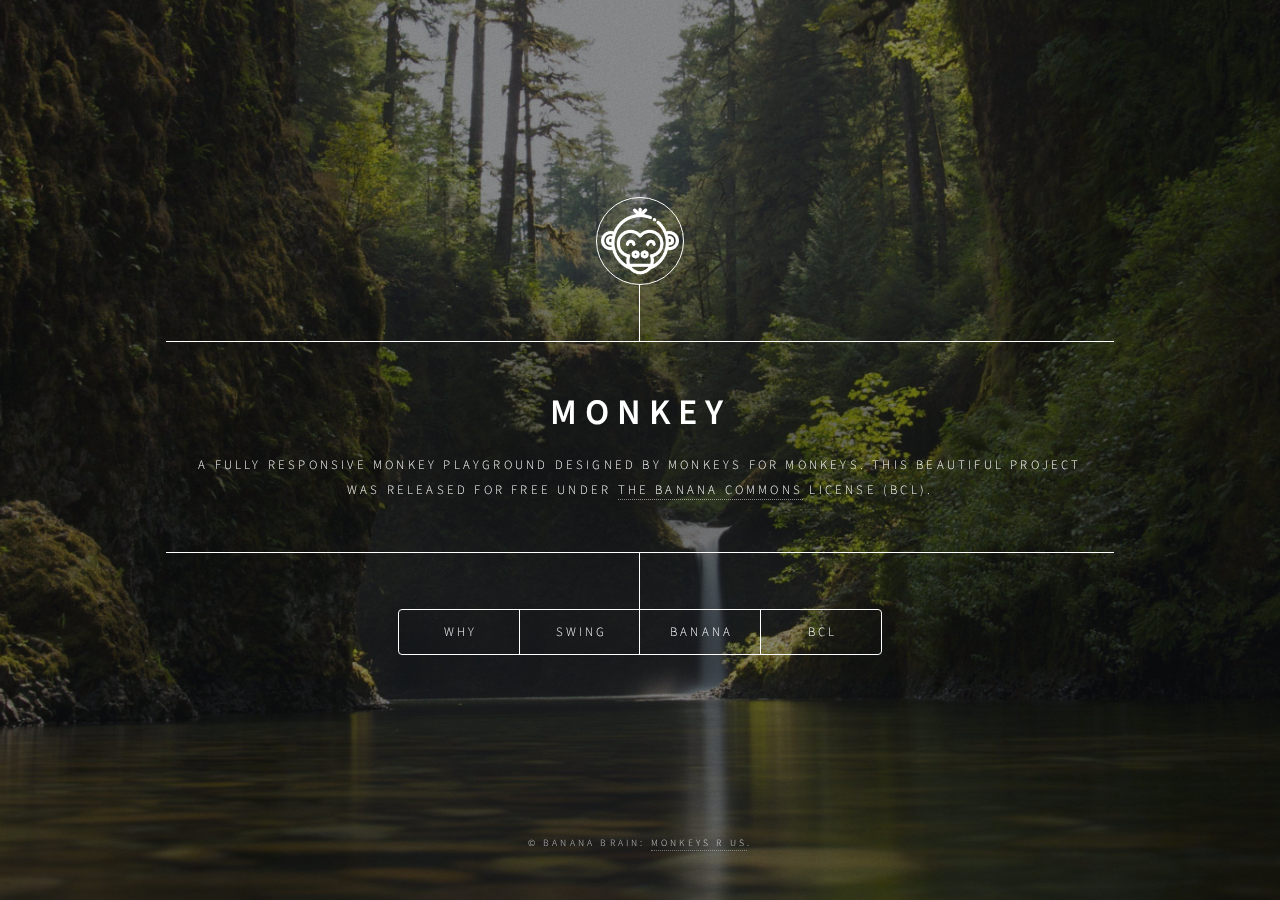
<file: index.html>
<!DOCTYPE HTML>
<!--
	Dimension by HTML5 UP
	html5up.net | @ajlkn
	Free for personal and commercial use under the CCA 3.0 license (html5up.net/license)
-->
<html>
	<head>
		<title>Show Me That Monkey</title>
		<meta charset="utf-8" />
		<meta name="viewport" content="width=device-width, initial-scale=1, user-scalable=no" />
		<link rel="stylesheet" href="assets/css/main.css" />
		<noscript><link rel="stylesheet" href="assets/css/noscript.css" /></noscript>
	</head>
	<body class="is-preload">

		<!-- Wrapper -->
			<div id="wrapper">

				<!-- Header -->
					<header id="header">
						<div class="logo">
							<img class="icon-monkey-logo" src="images/monkey.png" alt="Gem">
						</div>
						<div class="content">
							<div class="inner">
								<h1>Monkey</h1>
								<p>A fully responsive monkey playground designed by monkeys for monkeys.</a> this beautiful project<br />
								was released for free under <a href="https://en.wikipedia.org/wiki/Monkey_selfie_copyright_dispute">The Banana Commons</a> License (BCL).</p>
							</div>
						</div>
						<nav>
							<ul>
								<li><a id="li-why-monkey" href="#intro">Why</a></li>
								<li><a id="li-swing" href="#work">Swing</a></li>
								<li><a id="li-banana" href="#about">Banana</a></li>
								<li><a id="li-bcl" href="#contact">BCL</a></li>
								<!--<li><a href="#elements">Elements</a></li>-->
							</ul>
						</nav>
					</header>

				<!-- Main -->
					<div id="main">

						<!-- Intro -->
							<article id="intro">
								<h2 class="major">Why</h2>
								<span class="image main"><img src="images/why-monkey.jpg" alt="" /></span>
									<p>
									WHY MONKEY<br><br>

									Monkeys have been here longer than our tools, our systems, and our ideas of progress.<br>
									They learned by watching, adapting, and repeating what worked.<br>
									No manuals. No optimization. Just observation and instinct.<br><br>

									Over time, we built layers of complexity to escape simplicity.<br>
									Interfaces grew louder. Rules multiplied. Meaning got buried.<br>
									Somewhere along the way, we forgot how to play.<br><br>

									Monkey is not a design choice.<br>
									Monkey is a state of mind.<br><br>

									It is the moment you stop forcing structure and start listening.<br>
									The willingness to explore without a goal.<br>
									The permission to be curious before being correct.<br><br>

									To choose monkey is not to go backward.<br>
									It is to remember what worked before we overthought everything.<br>
									<br>
									- Monkecrates <br>
									c. 470–399 BCE
									</p>
							</article>

						<!-- Work -->
							<article id="work">
								<h2 class="major">Swing</h2>
								<span class="image main"><img src="images/monke-swing.jpg" alt="" /></span>
									<p>
									SWING<br><br>

									Monkeys move forward by letting go.<br>
									They do not step cautiously from branch to branch.<br>
									They build momentum, commit, and trust what comes next.<br><br>

									Swinging is not reckless.<br>
									It is practiced confidence in motion.<br><br>

									Each release depends on timing,<br>
									each grip learned through repetition.<br><br>

									Progress happens between holds,<br>
									in the brief moment where nothing is secured yet.<br>
									<br>
									- Aristomonke <br>
									c. 384–322 BCE
									</p>
							</article>

						<!-- About -->
							<article id="about">
								<h2 class="major">Banana</h2>
								<span class="image main"><img src="images/monkey-banana.jpeg" alt="" /></span>
									<p>
									Bananas<br><br>

									Bananas are simple.<br>
									Easy to recognize. Easy to open. Easy to share.<br><br>

									Monkeys did not choose bananas because they are special.<br>
									They chose them because they are enough.<br><br>

									A banana does not pretend to be more than it is.<br>
									It offers energy, clarity, and immediacy.<br><br>

									In a world that keeps adding layers,<br>
									monkey reaches for what works.<br>
									<br>
									- Banano Tzu <br>
									c. 600 BCE
									</p>
							</article>

						<!-- Contact -->
							<article id="contact">
								<h2 class="major">BCL</h2>
								<span class="image main"><img src="images/bcl.jpg" alt="" style="width: 50%; height: auto;" /></span>
									<p>
									BANANA COMMONS LICENSE (BCL) v1.0<br><br>

									Permission is hereby granted, free of charge, to any person or entity
									obtaining a copy of this software, documentation, banana, or associated
									files (the "Work"), to deal in the Work without restriction, including
									without limitation the rights to use, copy, modify, merge, publish,
									distribute, sublicense, and/or sell copies of the Work.<br><br>

									The only conditions are as follows:<br><br>

									1. You must not claim that you invented bananas.<br>
									2. You must acknowledge, at least internally, that a monkey somewhere
									is judging your code.<br>
									3. If the Work breaks, peels, explodes, or causes existential dread,
									that is entirely your problem.<br><br>

									THE WORK IS PROVIDED "AS IS", WITHOUT WARRANTY OF ANY KIND, EXPRESS OR
									IMPLIED, INCLUDING BUT NOT LIMITED TO WARRANTIES OF MERCHANTABILITY,
									FITNESS FOR A PARTICULAR PURPOSE, OR RIPENESS.<br><br>

									In no event shall the authors, contributors, or monkeys be liable for
									any claim, damages, or other liability arising from the use of the Work.<br><br>

									This license is automatically void if you:<br>
									- Pretend this is a real legal document<br>
									- Use the Work for evil<br>
									- Disrespect bananas <br>
									<p class="copyright">&copy; Banana Brain: <a href="https://www.walmart.com/ip/Bedtime-Originals-Brown-Plush-Monkey-Stuffed-Animal-Ollie/26785157?wmlspartner=wlpa&selectedSellerId=0">Monkeys R Us</a>.</p>
									</p>
							</article>

						<!-- Elements -->
							<article id="elements">
								<h2 class="major">Elements</h2>

								<section>
									<h3 class="major">Text</h3>
									<p>This is <b>bold</b> and this is <strong>strong</strong>. This is <i>italic</i> and this is <em>emphasized</em>.
									This is <sup>superscript</sup> text and this is <sub>subscript</sub> text.
									This is <u>underlined</u> and this is code: <code>for (;;) { ... }</code>. Finally, <a href="#">this is a link</a>.</p>
									<hr />
									<h2>Heading Level 2</h2>
									<h3>Heading Level 3</h3>
									<h4>Heading Level 4</h4>
									<h5>Heading Level 5</h5>
									<h6>Heading Level 6</h6>
									<hr />
									<h4>Blockquote</h4>
									<blockquote>Fringilla nisl. Donec accumsan interdum nisi, quis tincidunt felis sagittis eget tempus euismod. Vestibulum ante ipsum primis in faucibus vestibulum. Blandit adipiscing eu felis iaculis volutpat ac adipiscing accumsan faucibus. Vestibulum ante ipsum primis in faucibus lorem ipsum dolor sit amet nullam adipiscing eu felis.</blockquote>
									<h4>Preformatted</h4>
									<pre><code>i = 0;

while (!deck.isInOrder()) {
    print 'Iteration ' + i;
    deck.shuffle();
    i++;
}

print 'It took ' + i + ' iterations to sort the deck.';</code></pre>
								</section>

								<section>
									<h3 class="major">Lists</h3>

									<h4>Unordered</h4>
									<ul>
										<li>Dolor pulvinar etiam.</li>
										<li>Sagittis adipiscing.</li>
										<li>Felis enim feugiat.</li>
									</ul>

									<h4>Alternate</h4>
									<ul class="alt">
										<li>Dolor pulvinar etiam.</li>
										<li>Sagittis adipiscing.</li>
										<li>Felis enim feugiat.</li>
									</ul>

									<h4>Ordered</h4>
									<ol>
										<li>Dolor pulvinar etiam.</li>
										<li>Etiam vel felis viverra.</li>
										<li>Felis enim feugiat.</li>
										<li>Dolor pulvinar etiam.</li>
										<li>Etiam vel felis lorem.</li>
										<li>Felis enim et feugiat.</li>
									</ol>
									<h4>Icons</h4>
									<ul class="icons">
										<li><a href="#" class="icon brands fa-twitter"><span class="label">Twitter</span></a></li>
										<li><a href="#" class="icon brands fa-facebook-f"><span class="label">Facebook</span></a></li>
										<li><a href="#" class="icon brands fa-instagram"><span class="label">Instagram</span></a></li>
										<li><a href="#" class="icon brands fa-github"><span class="label">Github</span></a></li>
									</ul>

									<h4>Actions</h4>
									<ul class="actions">
										<li><a href="#" class="button primary">Default</a></li>
										<li><a href="#" class="button">Default</a></li>
									</ul>
									<ul class="actions stacked">
										<li><a href="#" class="button primary">Default</a></li>
										<li><a href="#" class="button">Default</a></li>
									</ul>
								</section>

								<section>
									<h3 class="major">Table</h3>
									<h4>Default</h4>
									<div class="table-wrapper">
										<table>
											<thead>
												<tr>
													<th>Name</th>
													<th>Description</th>
													<th>Price</th>
												</tr>
											</thead>
											<tbody>
												<tr>
													<td>Item One</td>
													<td>Ante turpis integer aliquet porttitor.</td>
													<td>29.99</td>
												</tr>
												<tr>
													<td>Item Two</td>
													<td>Vis ac commodo adipiscing arcu aliquet.</td>
													<td>19.99</td>
												</tr>
												<tr>
													<td>Item Three</td>
													<td> Morbi faucibus arcu accumsan lorem.</td>
													<td>29.99</td>
												</tr>
												<tr>
													<td>Item Four</td>
													<td>Vitae integer tempus condimentum.</td>
													<td>19.99</td>
												</tr>
												<tr>
													<td>Item Five</td>
													<td>Ante turpis integer aliquet porttitor.</td>
													<td>29.99</td>
												</tr>
											</tbody>
											<tfoot>
												<tr>
													<td colspan="2"></td>
													<td>100.00</td>
												</tr>
											</tfoot>
										</table>
									</div>

									<h4>Alternate</h4>
									<div class="table-wrapper">
										<table class="alt">
											<thead>
												<tr>
													<th>Name</th>
													<th>Description</th>
													<th>Price</th>
												</tr>
											</thead>
											<tbody>
												<tr>
													<td>Item One</td>
													<td>Ante turpis integer aliquet porttitor.</td>
													<td>29.99</td>
												</tr>
												<tr>
													<td>Item Two</td>
													<td>Vis ac commodo adipiscing arcu aliquet.</td>
													<td>19.99</td>
												</tr>
												<tr>
													<td>Item Three</td>
													<td> Morbi faucibus arcu accumsan lorem.</td>
													<td>29.99</td>
												</tr>
												<tr>
													<td>Item Four</td>
													<td>Vitae integer tempus condimentum.</td>
													<td>19.99</td>
												</tr>
												<tr>
													<td>Item Five</td>
													<td>Ante turpis integer aliquet porttitor.</td>
													<td>29.99</td>
												</tr>
											</tbody>
											<tfoot>
												<tr>
													<td colspan="2"></td>
													<td>100.00</td>
												</tr>
											</tfoot>
										</table>
									</div>
								</section>

								<section>
									<h3 class="major">Buttons</h3>
									<ul class="actions">
										<li><a href="#" class="button primary">Primary</a></li>
										<li><a href="#" class="button">Default</a></li>
									</ul>
									<ul class="actions">
										<li><a href="#" class="button">Default</a></li>
										<li><a href="#" class="button small">Small</a></li>
									</ul>
									<ul class="actions">
										<li><a href="#" class="button primary icon solid fa-download">Icon</a></li>
										<li><a href="#" class="button icon solid fa-download">Icon</a></li>
									</ul>
									<ul class="actions">
										<li><span class="button primary disabled">Disabled</span></li>
										<li><span class="button disabled">Disabled</span></li>
									</ul>
								</section>

								<section>
									<h3 class="major">Form</h3>
									<form method="post" action="#">
										<div class="fields">
											<div class="field half">
												<label for="demo-name">Name</label>
												<input type="text" name="demo-name" id="demo-name" value="" placeholder="Jane Doe" />
											</div>
											<div class="field half">
												<label for="demo-email">Email</label>
												<input type="email" name="demo-email" id="demo-email" value="" placeholder="jane@untitled.tld" />
											</div>
											<div class="field">
												<label for="demo-category">Category</label>
												<select name="demo-category" id="demo-category">
													<option value="">-</option>
													<option value="1">Manufacturing</option>
													<option value="1">Shipping</option>
													<option value="1">Administration</option>
													<option value="1">Human Resources</option>
												</select>
											</div>
											<div class="field half">
												<input type="radio" id="demo-priority-low" name="demo-priority" checked>
												<label for="demo-priority-low">Low</label>
											</div>
											<div class="field half">
												<input type="radio" id="demo-priority-high" name="demo-priority">
												<label for="demo-priority-high">High</label>
											</div>
											<div class="field half">
												<input type="checkbox" id="demo-copy" name="demo-copy">
												<label for="demo-copy">Email me a copy</label>
											</div>
											<div class="field half">
												<input type="checkbox" id="demo-human" name="demo-human" checked>
												<label for="demo-human">Not a robot</label>
											</div>
											<div class="field">
												<label for="demo-message">Message</label>
												<textarea name="demo-message" id="demo-message" placeholder="Enter your message" rows="6"></textarea>
											</div>
										</div>
										<ul class="actions">
											<li><input type="submit" value="Send Message" class="primary" /></li>
											<li><input type="reset" value="Reset" /></li>
										</ul>
									</form>
								</section>

							</article>

					</div>

				<!-- Footer -->
					<footer id="footer">
						<p class="copyright">&copy; Banana Brain: <a href="https://www.walmart.com/ip/Bedtime-Originals-Brown-Plush-Monkey-Stuffed-Animal-Ollie/26785157?wmlspartner=wlpa&selectedSellerId=0">Monkeys R Us</a>.</p>
					</footer>

			</div>

		<!-- BG -->
			<div id="bg"></div>

		<!-- Scripts -->
			<script src="assets/js/jquery.min.js"></script>
			<script src="assets/js/browser.min.js"></script>
			<script src="assets/js/breakpoints.min.js"></script>
			<script src="assets/js/util.js"></script>
			<script src="assets/js/main.js"></script>

	</body>
</html>
</file>
<file: assets/css/noscript.css>
/*
	Dimension by HTML5 UP
	html5up.net | @ajlkn
	Free for personal and commercial use under the CCA 3.0 license (html5up.net/license)
*/

/* BG */

	body.is-preload #bg:before {
		background-color: transparent;
	}

/* Header */

	body.is-preload #header {
		-moz-filter: none;
		-webkit-filter: none;
		-ms-filter: none;
		filter: none;
	}

		body.is-preload #header > * {
			opacity: 1;
		}

		body.is-preload #header .content .inner {
			max-height: none;
			padding: 3rem 2rem;
			opacity: 1;
		}

/* Main */

	#main article {
		opacity: 1;
		margin: 4rem 0 0 0;
	}
</file>
<file: assets/css/main.css>
@import url(fontawesome-all.min.css);
@import url("https://fonts.googleapis.com/css?family=Source+Sans+Pro:300italic,600italic,300,600");

/*
	Dimension by HTML5 UP
	html5up.net | @ajlkn
	Free for personal and commercial use under the CCA 3.0 license (html5up.net/license)
*/

html, body, div, span, applet, object,
iframe, h1, h2, h3, h4, h5, h6, p, blockquote,
pre, a, abbr, acronym, address, big, cite,
code, del, dfn, em, img, ins, kbd, q, s, samp,
small, strike, strong, sub, sup, tt, var, b,
u, i, center, dl, dt, dd, ol, ul, li, fieldset,
form, label, legend, table, caption, tbody,
tfoot, thead, tr, th, td, article, aside,
canvas, details, embed, figure, figcaption,
footer, header, hgroup, menu, nav, output, ruby,
section, summary, time, mark, audio, video {
	margin: 0;
	padding: 0;
	border: 0;
	font-size: 100%;
	font: inherit;
	vertical-align: baseline;}

article, aside, details, figcaption, figure,
footer, header, hgroup, menu, nav, section {
	display: block;}

body {
	line-height: 1;
}

ol, ul {
	list-style: none;
}

blockquote, q {
	quotes: none;
}

	blockquote:before, blockquote:after, q:before, q:after {
		content: '';
		content: none;
	}

table {
	border-collapse: collapse;
	border-spacing: 0;
}

body {
	-webkit-text-size-adjust: none;
}

mark {
	background-color: transparent;
	color: inherit;
}

input::-moz-focus-inner {
	border: 0;
	padding: 0;
}

input, select, textarea {
	-moz-appearance: none;
	-webkit-appearance: none;
	-ms-appearance: none;
	appearance: none;
}

/* Basic */

	@-ms-viewport {
		width: device-width;
	}

	@media screen and (max-width: 480px) {

		html, body {
			min-width: 320px;
		}

	}

	html {
		box-sizing: border-box;
	}

	*, *:before, *:after {
		box-sizing: inherit;
	}

	body {
		background: #1b1f22;
	}

		body.is-preload *, body.is-preload *:before, body.is-preload *:after {
			-moz-animation: none !important;
			-webkit-animation: none !important;
			-ms-animation: none !important;
			animation: none !important;
			-moz-transition: none !important;
			-webkit-transition: none !important;
			-ms-transition: none !important;
			transition: none !important;
		}

/* Type */

	html {
		font-size: 16pt;
	}

		@media screen and (max-width: 1680px) {

			html {
				font-size: 12pt;
			}

		}

		@media screen and (max-width: 736px) {

			html {
				font-size: 11pt;
			}

		}

		@media screen and (max-width: 360px) {

			html {
				font-size: 10pt;
			}

		}

	body, input, select, textarea {
		color: #ffffff;
		font-family: "Source Sans Pro", sans-serif;
		font-weight: 300;
		font-size: 1rem;
		line-height: 1.65;
	}

	a {
		-moz-transition: color 0.2s ease-in-out, background-color 0.2s ease-in-out, border-bottom-color 0.2s ease-in-out;
		-webkit-transition: color 0.2s ease-in-out, background-color 0.2s ease-in-out, border-bottom-color 0.2s ease-in-out;
		-ms-transition: color 0.2s ease-in-out, background-color 0.2s ease-in-out, border-bottom-color 0.2s ease-in-out;
		transition: color 0.2s ease-in-out, background-color 0.2s ease-in-out, border-bottom-color 0.2s ease-in-out;
		border-bottom: dotted 1px rgba(255, 255, 255, 0.5);
		text-decoration: none;
		color: inherit;
	}

		a:hover {
			border-bottom-color: transparent;
		}

	strong, b {
		color: #ffffff;
		font-weight: 600;
	}

	em, i {
		font-style: italic;
	}

	p {
		margin: 0 0 2rem 0;
	}

	h1, h2, h3, h4, h5, h6 {
		color: #ffffff;
		font-weight: 600;
		line-height: 1.5;
		margin: 0 0 1rem 0;
		text-transform: uppercase;
		letter-spacing: 0.2rem;
	}

		h1 a, h2 a, h3 a, h4 a, h5 a, h6 a {
			color: inherit;
			text-decoration: none;
		}

		h1.major, h2.major, h3.major, h4.major, h5.major, h6.major {
			border-bottom: solid 1px #ffffff;
			width: -moz-max-content;
			width: -webkit-max-content;
			width: -ms-max-content;
			width: max-content;
			padding-bottom: 0.5rem;
			margin: 0 0 2rem 0;
		}

	h1 {
		font-size: 2.25rem;
		line-height: 1.3;
		letter-spacing: 0.5rem;
	}

	h2 {
		font-size: 1.5rem;
		line-height: 1.4;
		letter-spacing: 0.5rem;
	}

	h3 {
		font-size: 1rem;
	}

	h4 {
		font-size: 0.8rem;
	}

	h5 {
		font-size: 0.7rem;
	}

	h6 {
		font-size: 0.6rem;
	}

	@media screen and (max-width: 736px) {

		h1 {
			font-size: 1.75rem;
			line-height: 1.4;
		}

		h2 {
			font-size: 1.25em;
			line-height: 1.5;
		}

	}

	sub {
		font-size: 0.8rem;
		position: relative;
		top: 0.5rem;
	}

	sup {
		font-size: 0.8rem;
		position: relative;
		top: -0.5rem;
	}

	blockquote {
		border-left: solid 4px #ffffff;
		font-style: italic;
		margin: 0 0 2rem 0;
		padding: 0.5rem 0 0.5rem 2rem;
	}

	code {
		background: rgba(255, 255, 255, 0.075);
		border-radius: 4px;
		font-family: "Courier New", monospace;
		font-size: 0.9rem;
		margin: 0 0.25rem;
		padding: 0.25rem 0.65rem;
	}

	pre {
		-webkit-overflow-scrolling: touch;
		font-family: "Courier New", monospace;
		font-size: 0.9rem;
		margin: 0 0 2rem 0;
	}

		pre code {
			display: block;
			line-height: 1.75;
			padding: 1rem 1.5rem;
			overflow-x: auto;
		}

	hr {
		border: 0;
		border-bottom: solid 1px #ffffff;
		margin: 2.75rem 0;
	}

	.align-left {
		text-align: left;
	}

	.align-center {
		text-align: center;
	}

	.align-right {
		text-align: right;
	}

/* Form */

	form {
		margin: 0 0 2rem 0;
	}

		form > :last-child {
			margin-bottom: 0;
		}

		form > .fields {
			display: -moz-flex;
			display: -webkit-flex;
			display: -ms-flex;
			display: flex;
			-moz-flex-wrap: wrap;
			-webkit-flex-wrap: wrap;
			-ms-flex-wrap: wrap;
			flex-wrap: wrap;
			width: calc(100% + 3rem);
			margin: -1.5rem 0 2rem -1.5rem;
		}

			form > .fields > .field {
				-moz-flex-grow: 0;
				-webkit-flex-grow: 0;
				-ms-flex-grow: 0;
				flex-grow: 0;
				-moz-flex-shrink: 0;
				-webkit-flex-shrink: 0;
				-ms-flex-shrink: 0;
				flex-shrink: 0;
				padding: 1.5rem 0 0 1.5rem;
				width: calc(100% - 1.5rem);
			}

				form > .fields > .field.half {
					width: calc(50% - 0.75rem);
				}

				form > .fields > .field.third {
					width: calc(100%/3 - 0.5rem);
				}

				form > .fields > .field.quarter {
					width: calc(25% - 0.375rem);
				}

		@media screen and (max-width: 480px) {

			form > .fields {
				width: calc(100% + 3rem);
				margin: -1.5rem 0 2rem -1.5rem;
			}

				form > .fields > .field {
					padding: 1.5rem 0 0 1.5rem;
					width: calc(100% - 1.5rem);
				}

					form > .fields > .field.half {
						width: calc(100% - 1.5rem);
					}

					form > .fields > .field.third {
						width: calc(100% - 1.5rem);
					}

					form > .fields > .field.quarter {
						width: calc(100% - 1.5rem);
					}

		}

	label {
		color: #ffffff;
		display: block;
		font-size: 0.8rem;
		font-weight: 300;
		letter-spacing: 0.2rem;
		line-height: 1.5;
		margin: 0 0 1rem 0;
		text-transform: uppercase;
	}

	input[type="text"],
	input[type="password"],
	input[type="email"],
	input[type="tel"],
	select,
	textarea {
		-moz-appearance: none;
		-webkit-appearance: none;
		-ms-appearance: none;
		appearance: none;
		-moz-transition: border-color 0.2s ease-in-out, box-shadow 0.2s ease-in-out, background-color 0.2s ease-in-out;
		-webkit-transition: border-color 0.2s ease-in-out, box-shadow 0.2s ease-in-out, background-color 0.2s ease-in-out;
		-ms-transition: border-color 0.2s ease-in-out, box-shadow 0.2s ease-in-out, background-color 0.2s ease-in-out;
		transition: border-color 0.2s ease-in-out, box-shadow 0.2s ease-in-out, background-color 0.2s ease-in-out;
		background-color: transparent;
		border-radius: 4px;
		border: solid 1px #ffffff;
		color: inherit;
		display: block;
		outline: 0;
		padding: 0 1rem;
		text-decoration: none;
		width: 100%;
	}

		input[type="text"]:invalid,
		input[type="password"]:invalid,
		input[type="email"]:invalid,
		input[type="tel"]:invalid,
		select:invalid,
		textarea:invalid {
			box-shadow: none;
		}

		input[type="text"]:focus,
		input[type="password"]:focus,
		input[type="email"]:focus,
		input[type="tel"]:focus,
		select:focus,
		textarea:focus {
			background: rgba(255, 255, 255, 0.075);
			border-color: #ffffff;
			box-shadow: 0 0 0 1px #ffffff;
		}

	select {
		background-image: url("data:image/svg+xml;charset=utf8,%3Csvg xmlns='http://www.w3.org/2000/svg' width='40' height='40' preserveAspectRatio='none' viewBox='0 0 40 40'%3E%3Cpath d='M9.4,12.3l10.4,10.4l10.4-10.4c0.2-0.2,0.5-0.4,0.9-0.4c0.3,0,0.6,0.1,0.9,0.4l3.3,3.3c0.2,0.2,0.4,0.5,0.4,0.9 c0,0.4-0.1,0.6-0.4,0.9L20.7,31.9c-0.2,0.2-0.5,0.4-0.9,0.4c-0.3,0-0.6-0.1-0.9-0.4L4.3,17.3c-0.2-0.2-0.4-0.5-0.4-0.9 c0-0.4,0.1-0.6,0.4-0.9l3.3-3.3c0.2-0.2,0.5-0.4,0.9-0.4S9.1,12.1,9.4,12.3z' fill='%23ffffff' /%3E%3C/svg%3E");
		background-size: 1.25rem;
		background-repeat: no-repeat;
		background-position: calc(100% - 1rem) center;
		height: 2.75rem;
		padding-right: 2.75rem;
		text-overflow: ellipsis;
	}

		select option {
			color: #ffffff;
			background: #1b1f22;
		}

		select:focus::-ms-value {
			background-color: transparent;
		}

		select::-ms-expand {
			display: none;
		}

	input[type="text"],
	input[type="password"],
	input[type="email"],
	select {
		height: 2.75rem;
	}

	textarea {
		padding: 0.75rem 1rem;
	}

	input[type="checkbox"],
	input[type="radio"] {
		-moz-appearance: none;
		-webkit-appearance: none;
		-ms-appearance: none;
		appearance: none;
		display: block;
		float: left;
		margin-right: -2rem;
		opacity: 0;
		width: 1rem;
		z-index: -1;
	}

		input[type="checkbox"] + label,
		input[type="radio"] + label {
			text-decoration: none;
			-moz-user-select: none;
			-webkit-user-select: none;
			-ms-user-select: none;
			user-select: none;
			color: #ffffff;
			cursor: pointer;
			display: inline-block;
			font-size: 0.8rem;
			font-weight: 300;
			margin: 0 0 0.5rem 0;
			padding-left: 2.65rem;
			padding-right: 0.75rem;
			position: relative;
		}

			input[type="checkbox"] + label:before,
			input[type="radio"] + label:before {
				-moz-osx-font-smoothing: grayscale;
				-webkit-font-smoothing: antialiased;
				display: inline-block;
				font-style: normal;
				font-variant: normal;
				text-rendering: auto;
				line-height: 1;
				text-transform: none !important;
				font-family: 'Font Awesome 5 Free';
				font-weight: 900;
			}

			input[type="checkbox"] + label:before,
			input[type="radio"] + label:before {
				-moz-transition: border-color 0.2s ease-in-out, box-shadow 0.2s ease-in-out, background-color 0.2s ease-in-out;
				-webkit-transition: border-color 0.2s ease-in-out, box-shadow 0.2s ease-in-out, background-color 0.2s ease-in-out;
				-ms-transition: border-color 0.2s ease-in-out, box-shadow 0.2s ease-in-out, background-color 0.2s ease-in-out;
				transition: border-color 0.2s ease-in-out, box-shadow 0.2s ease-in-out, background-color 0.2s ease-in-out;
				border-radius: 4px;
				border: solid 1px #ffffff;
				content: '';
				display: inline-block;
				height: 1.65rem;
				left: 0;
				line-height: 1.65rem;
				position: absolute;
				text-align: center;
				top: -0.15rem;
				width: 1.65rem;
			}

		input[type="checkbox"]:checked + label:before,
		input[type="radio"]:checked + label:before {
			background: #ffffff !important;
			border-color: #ffffff !important;
			color: #1b1f22;
			content: '\f00c';
		}

		input[type="checkbox"]:focus + label:before,
		input[type="radio"]:focus + label:before {
			background: rgba(255, 255, 255, 0.075);
			border-color: #ffffff;
			box-shadow: 0 0 0 1px #ffffff;
		}

	input[type="checkbox"] + label:before {
		border-radius: 4px;
	}

	input[type="radio"] + label:before {
		border-radius: 100%;
	}

	::-webkit-input-placeholder {
		color: rgba(255, 255, 255, 0.5) !important;
		opacity: 1.0;
	}

	:-moz-placeholder {
		color: rgba(255, 255, 255, 0.5) !important;
		opacity: 1.0;
	}

	::-moz-placeholder {
		color: rgba(255, 255, 255, 0.5) !important;
		opacity: 1.0;
	}

	:-ms-input-placeholder {
		color: rgba(255, 255, 255, 0.5) !important;
		opacity: 1.0;
	}

	.formerize-placeholder {
		color: rgba(255, 255, 255, 0.5) !important;
		opacity: 1.0;
	}

/* Box */

	.box {
		border-radius: 4px;
		border: solid 1px #ffffff;
		margin-bottom: 2rem;
		padding: 1.5em;
	}

		.box > :last-child,
		.box > :last-child > :last-child,
		.box > :last-child > :last-child > :last-child {
			margin-bottom: 0;
		}

		.box.alt {
			border: 0;
			border-radius: 0;
			padding: 0;
		}

/* Icon */

	.icon {
		text-decoration: none;
		border-bottom: none;
		position: relative;
	}

		.icon:before {
			-moz-osx-font-smoothing: grayscale;
			-webkit-font-smoothing: antialiased;
			display: inline-block;
			font-style: normal;
			font-variant: normal;
			text-rendering: auto;
			line-height: 1;
			text-transform: none !important;
			font-family: 'Font Awesome 5 Free';
			font-weight: 400;
		}

		.icon > .label {
			display: none;
		}

		.icon:before {
			line-height: inherit;
		}

		.icon.solid:before {
			font-weight: 900;
		}

		.icon.brands:before {
			font-family: 'Font Awesome 5 Brands';
		}

/* Image */

	.image {
		border-radius: 4px;
		border: 0;
		display: inline-block;
		position: relative;
	}

		.image:before {
			pointer-events: none;
			background-image: url("../../images/overlay.png");
			background-color: rgba(19, 21, 25, 0.5);
			border-radius: 4px;
			content: '';
			display: block;
			height: 100%;
			left: 0;
			opacity: 0.5;
			position: absolute;
			top: 0;
			width: 100%;
		}

		.image img {
			border-radius: 4px;
			display: block;
		}

		.image.left, .image.right {
			max-width: 40%;
		}

			.image.left img, .image.right img {
				width: 100%;
			}

		.image.left {
			float: left;
			padding: 0 1.5em 1em 0;
			top: 0.25em;
		}

		.image.right {
			float: right;
			padding: 0 0 1em 1.5em;
			top: 0.25em;
		}

		.image.fit {
			display: block;
			margin: 0 0 2rem 0;
			width: 100%;
		}

			.image.fit img {
				width: 100%;
			}

		.image.main {
			display: block;
			margin: 2.5rem 0;
			width: 100%;
		}

			.image.main img {
				width: 100%;
			}

		@media screen and (max-width: 736px) {

			.image.main {
				margin: 2rem 0;
			}

		}

		@media screen and (max-width: 480px) {

			.image.main {
				margin: 1.5rem 0;
			}

		}

/* List */

	ol {
		list-style: decimal;
		margin: 0 0 2rem 0;
		padding-left: 1.25em;
	}

		ol li {
			padding-left: 0.25em;
		}

	ul {
		list-style: disc;
		margin: 0 0 2rem 0;
		padding-left: 1em;
	}

		ul li {
			padding-left: 0.5em;
		}

		ul.alt {
			list-style: none;
			padding-left: 0;
		}

			ul.alt li {
				border-top: solid 1px #ffffff;
				padding: 0.5em 0;
			}

				ul.alt li:first-child {
					border-top: 0;
					padding-top: 0;
				}

	dl {
		margin: 0 0 2rem 0;
	}

		dl dt {
			display: block;
			font-weight: 600;
			margin: 0 0 1rem 0;
		}

		dl dd {
			margin-left: 2rem;
		}

/* Actions */

	ul.actions {
		display: -moz-flex;
		display: -webkit-flex;
		display: -ms-flex;
		display: flex;
		cursor: default;
		list-style: none;
		margin-left: -1rem;
		padding-left: 0;
	}

		ul.actions li {
			padding: 0 0 0 1rem;
			vertical-align: middle;
		}

		ul.actions.special {
			-moz-justify-content: center;
			-webkit-justify-content: center;
			-ms-justify-content: center;
			justify-content: center;
			width: 100%;
			margin-left: 0;
		}

			ul.actions.special li:first-child {
				padding-left: 0;
			}

		ul.actions.stacked {
			-moz-flex-direction: column;
			-webkit-flex-direction: column;
			-ms-flex-direction: column;
			flex-direction: column;
			margin-left: 0;
		}

			ul.actions.stacked li {
				padding: 1.3rem 0 0 0;
			}

				ul.actions.stacked li:first-child {
					padding-top: 0;
				}

		ul.actions.fit {
			width: calc(100% + 1rem);
		}

			ul.actions.fit li {
				-moz-flex-grow: 1;
				-webkit-flex-grow: 1;
				-ms-flex-grow: 1;
				flex-grow: 1;
				-moz-flex-shrink: 1;
				-webkit-flex-shrink: 1;
				-ms-flex-shrink: 1;
				flex-shrink: 1;
				width: 100%;
			}

				ul.actions.fit li > * {
					width: 100%;
				}

			ul.actions.fit.stacked {
				width: 100%;
			}

		@media screen and (max-width: 480px) {

			ul.actions:not(.fixed) {
				-moz-flex-direction: column;
				-webkit-flex-direction: column;
				-ms-flex-direction: column;
				flex-direction: column;
				margin-left: 0;
				width: 100% !important;
			}

				ul.actions:not(.fixed) li {
					-moz-flex-grow: 1;
					-webkit-flex-grow: 1;
					-ms-flex-grow: 1;
					flex-grow: 1;
					-moz-flex-shrink: 1;
					-webkit-flex-shrink: 1;
					-ms-flex-shrink: 1;
					flex-shrink: 1;
					padding: 1rem 0 0 0;
					text-align: center;
					width: 100%;
				}

					ul.actions:not(.fixed) li > * {
						width: 100%;
					}

					ul.actions:not(.fixed) li:first-child {
						padding-top: 0;
					}

					ul.actions:not(.fixed) li input[type="submit"],
					ul.actions:not(.fixed) li input[type="reset"],
					ul.actions:not(.fixed) li input[type="button"],
					ul.actions:not(.fixed) li button,
					ul.actions:not(.fixed) li .button {
						width: 100%;
					}

						ul.actions:not(.fixed) li input[type="submit"].icon:before,
						ul.actions:not(.fixed) li input[type="reset"].icon:before,
						ul.actions:not(.fixed) li input[type="button"].icon:before,
						ul.actions:not(.fixed) li button.icon:before,
						ul.actions:not(.fixed) li .button.icon:before {
							margin-left: -0.5em;
						}

		}

/* Icons */

	ul.icons {
		cursor: default;
		list-style: none;
		padding-left: 0;
	}

		ul.icons li {
			display: inline-block;
			padding: 0 0.75em 0 0;
		}

			ul.icons li:last-child {
				padding-right: 0;
			}

			ul.icons li a {
				border-radius: 100%;
				box-shadow: inset 0 0 0 1px #ffffff;
				display: inline-block;
				height: 2.25rem;
				line-height: 2.25rem;
				text-align: center;
				width: 2.25rem;
			}

				ul.icons li a:hover {
					background-color: rgba(255, 255, 255, 0.075);
				}

				ul.icons li a:active {
					background-color: rgba(255, 255, 255, 0.175);
				}

/* Table */

	.table-wrapper {
		-webkit-overflow-scrolling: touch;
		overflow-x: auto;
	}

	table {
		margin: 0 0 2rem 0;
		width: 100%;
	}

		table tbody tr {
			border: solid 1px #ffffff;
			border-left: 0;
			border-right: 0;
		}

			table tbody tr:nth-child(2n + 1) {
				background-color: rgba(255, 255, 255, 0.075);
			}

		table td {
			padding: 0.75em 0.75em;
		}

		table th {
			color: #ffffff;
			font-size: 0.9em;
			font-weight: 600;
			padding: 0 0.75em 0.75em 0.75em;
			text-align: left;
		}

		table thead {
			border-bottom: solid 2px #ffffff;
		}

		table tfoot {
			border-top: solid 2px #ffffff;
		}

		table.alt {
			border-collapse: separate;
		}

			table.alt tbody tr td {
				border: solid 1px #ffffff;
				border-left-width: 0;
				border-top-width: 0;
			}

				table.alt tbody tr td:first-child {
					border-left-width: 1px;
				}

			table.alt tbody tr:first-child td {
				border-top-width: 1px;
			}

			table.alt thead {
				border-bottom: 0;
			}

			table.alt tfoot {
				border-top: 0;
			}

/* Button */

	input[type="submit"],
	input[type="reset"],
	input[type="button"],
	button,
	.button {
		-moz-appearance: none;
		-webkit-appearance: none;
		-ms-appearance: none;
		appearance: none;
		-moz-transition: background-color 0.2s ease-in-out, color 0.2s ease-in-out;
		-webkit-transition: background-color 0.2s ease-in-out, color 0.2s ease-in-out;
		-ms-transition: background-color 0.2s ease-in-out, color 0.2s ease-in-out;
		transition: background-color 0.2s ease-in-out, color 0.2s ease-in-out;
		background-color: transparent;
		border-radius: 4px;
		border: 0;
		box-shadow: inset 0 0 0 1px #ffffff;
		color: #ffffff !important;
		cursor: pointer;
		display: inline-block;
		font-size: 0.8rem;
		font-weight: 300;
		height: 2.75rem;
		letter-spacing: 0.2rem;
		line-height: 2.75rem;
		outline: 0;
		padding: 0 1.25rem 0 1.35rem;
		text-align: center;
		text-decoration: none;
		text-transform: uppercase;
		white-space: nowrap;
	}

		input[type="submit"]:hover,
		input[type="reset"]:hover,
		input[type="button"]:hover,
		button:hover,
		.button:hover {
			background-color: rgba(255, 255, 255, 0.075);
		}

		input[type="submit"]:active,
		input[type="reset"]:active,
		input[type="button"]:active,
		button:active,
		.button:active {
			background-color: rgba(255, 255, 255, 0.175);
		}

		input[type="submit"].icon:before,
		input[type="reset"].icon:before,
		input[type="button"].icon:before,
		button.icon:before,
		.button.icon:before {
			margin-right: 0.5em;
		}

		input[type="submit"].fit,
		input[type="reset"].fit,
		input[type="button"].fit,
		button.fit,
		.button.fit {
			width: 100%;
		}

		input[type="submit"].small,
		input[type="reset"].small,
		input[type="button"].small,
		button.small,
		.button.small {
			font-size: 0.6rem;
			height: 2.0625rem;
			line-height: 2.0625rem;
		}

		input[type="submit"].primary,
		input[type="reset"].primary,
		input[type="button"].primary,
		button.primary,
		.button.primary {
			background-color: #ffffff;
			color: #1b1f22 !important;
			font-weight: 600;
		}

		input[type="submit"].disabled, input[type="submit"]:disabled,
		input[type="reset"].disabled,
		input[type="reset"]:disabled,
		input[type="button"].disabled,
		input[type="button"]:disabled,
		button.disabled,
		button:disabled,
		.button.disabled,
		.button:disabled {
			pointer-events: none;
			cursor: default;
			opacity: 0.25;
		}

	input[type="submit"],
	input[type="reset"],
	input[type="button"],
	button {
		line-height: calc(2.75rem - 2px);
	}

/* BG */

	#bg {
		-moz-transform: scale(1.0);
		-webkit-transform: scale(1.0);
		-ms-transform: scale(1.0);
		transform: scale(1.0);
		-webkit-backface-visibility: hidden;
		position: fixed;
		top: 0;
		left: 0;
		width: 100%;
		height: 100vh;
		z-index: 1;
	}

		#bg:before, #bg:after {
			content: '';
			display: block;
			position: absolute;
			top: 0;
			left: 0;
			width: 100%;
			height: 100%;
		}

		#bg:before {
			-moz-transition: background-color 2.5s ease-in-out;
			-webkit-transition: background-color 2.5s ease-in-out;
			-ms-transition: background-color 2.5s ease-in-out;
			transition: background-color 2.5s ease-in-out;
			-moz-transition-delay: 0.75s;
			-webkit-transition-delay: 0.75s;
			-ms-transition-delay: 0.75s;
			transition-delay: 0.75s;
			background-image: linear-gradient(to top, rgba(19, 21, 25, 0.5), rgba(19, 21, 25, 0.5)), url("../../images/overlay.png");
			background-size: auto,
 256px 256px;
			background-position: center,
 center;
			background-repeat: no-repeat,
 repeat;
			z-index: 2;
		}

		#bg:after {
			-moz-transform: scale(1.125);
			-webkit-transform: scale(1.125);
			-ms-transform: scale(1.125);
			transform: scale(1.125);
			-moz-transition: -moz-transform 0.325s ease-in-out, -moz-filter 0.325s ease-in-out;
			-webkit-transition: -webkit-transform 0.325s ease-in-out, -webkit-filter 0.325s ease-in-out;
			-ms-transition: -ms-transform 0.325s ease-in-out, -ms-filter 0.325s ease-in-out;
			transition: transform 0.325s ease-in-out, filter 0.325s ease-in-out;
			background-image: url("../../images/bg.jpg");
			background-position: center;
			background-size: cover;
			background-repeat: no-repeat;
			z-index: 1;
		}

		body.is-article-visible #bg:after {
			-moz-transform: scale(1.0825);
			-webkit-transform: scale(1.0825);
			-ms-transform: scale(1.0825);
			transform: scale(1.0825);
			-moz-filter: blur(0.2rem);
			-webkit-filter: blur(0.2rem);
			-ms-filter: blur(0.2rem);
			filter: blur(0.2rem);
		}

		body.is-preload #bg:before {
			background-color: #000000;
		}

/* Wrapper */

	#wrapper {
		display: -moz-flex;
		display: -webkit-flex;
		display: -ms-flex;
		display: flex;
		-moz-flex-direction: column;
		-webkit-flex-direction: column;
		-ms-flex-direction: column;
		flex-direction: column;
		-moz-align-items: center;
		-webkit-align-items: center;
		-ms-align-items: center;
		align-items: center;
		-moz-justify-content: space-between;
		-webkit-justify-content: space-between;
		-ms-justify-content: space-between;
		justify-content: space-between;
		position: relative;
		min-height: 100vh;
		width: 100%;
		padding: 4rem 2rem;
		z-index: 3;
	}

		#wrapper:before {
			content: '';
			display: block;
		}

		@media screen and (max-width: 1680px) {

			#wrapper {
				padding: 3rem 2rem;
			}

		}

		@media screen and (max-width: 736px) {

			#wrapper {
				padding: 2rem 1rem;
			}

		}

		@media screen and (max-width: 480px) {

			#wrapper {
				padding: 1rem;
			}

		}

/* Header */

	#header {
		display: -moz-flex;
		display: -webkit-flex;
		display: -ms-flex;
		display: flex;
		-moz-flex-direction: column;
		-webkit-flex-direction: column;
		-ms-flex-direction: column;
		flex-direction: column;
		-moz-align-items: center;
		-webkit-align-items: center;
		-ms-align-items: center;
		align-items: center;
		-moz-transition: -moz-transform 0.325s ease-in-out, -moz-filter 0.325s ease-in-out, opacity 0.325s ease-in-out;
		-webkit-transition: -webkit-transform 0.325s ease-in-out, -webkit-filter 0.325s ease-in-out, opacity 0.325s ease-in-out;
		-ms-transition: -ms-transform 0.325s ease-in-out, -ms-filter 0.325s ease-in-out, opacity 0.325s ease-in-out;
		transition: transform 0.325s ease-in-out, filter 0.325s ease-in-out, opacity 0.325s ease-in-out;
		background-image: -moz-radial-gradient(rgba(0, 0, 0, 0.25) 25%, rgba(0, 0, 0, 0) 55%);
		background-image: -webkit-radial-gradient(rgba(0, 0, 0, 0.25) 25%, rgba(0, 0, 0, 0) 55%);
		background-image: -ms-radial-gradient(rgba(0, 0, 0, 0.25) 25%, rgba(0, 0, 0, 0) 55%);
		background-image: radial-gradient(rgba(0, 0, 0, 0.25) 25%, rgba(0, 0, 0, 0) 55%);
		max-width: 100%;
		text-align: center;
	}

		#header > * {
			-moz-transition: opacity 0.325s ease-in-out;
			-webkit-transition: opacity 0.325s ease-in-out;
			-ms-transition: opacity 0.325s ease-in-out;
			transition: opacity 0.325s ease-in-out;
			position: relative;
			margin-top: 3.5rem;
		}

			#header > *:before {
				content: '';
				display: block;
				position: absolute;
				top: calc(-3.5rem - 1px);
				left: calc(50% - 1px);
				width: 1px;
				height: calc(3.5rem + 1px);
				background: #ffffff;
			}

		#header > :first-child {
			margin-top: 0;
		}

			#header > :first-child:before {
				display: none;
			}

		#header .logo {
			width: 5.5rem;
			height: 5.5rem;
			line-height: 5.5rem;
			border: solid 1px #ffffff;
			border-radius: 100%;
		}

			#header .logo .icon-monkey-logo {
				position: relative;
				top: 5%;

				max-width: 90%;
				height: auto;
			}

		#header .content {
			border-style: solid;
			border-color: #ffffff;
			border-top-width: 1px;
			border-bottom-width: 1px;
			max-width: 100%;
		}

			#header .content .inner {
				-moz-transition: max-height 0.75s ease, padding 0.75s ease, opacity 0.325s ease-in-out;
				-webkit-transition: max-height 0.75s ease, padding 0.75s ease, opacity 0.325s ease-in-out;
				-ms-transition: max-height 0.75s ease, padding 0.75s ease, opacity 0.325s ease-in-out;
				transition: max-height 0.75s ease, padding 0.75s ease, opacity 0.325s ease-in-out;
				-moz-transition-delay: 0.25s;
				-webkit-transition-delay: 0.25s;
				-ms-transition-delay: 0.25s;
				transition-delay: 0.25s;
				padding: 3rem 2rem;
				max-height: 40rem;
				overflow: hidden;
			}

				#header .content .inner > :last-child {
					margin-bottom: 0;
				}

			#header .content p {
				text-transform: uppercase;
				letter-spacing: 0.2rem;
				font-size: 0.8rem;
				line-height: 2;
			}

		#header nav ul {
			display: -moz-flex;
			display: -webkit-flex;
			display: -ms-flex;
			display: flex;
			margin-bottom: 0;
			list-style: none;
			padding-left: 0;
			border: solid 1px #ffffff;
			border-radius: 4px;
		}

			#header nav ul li {
				padding-left: 0;
				border-left: solid 1px #ffffff;
			}

				#header nav ul li:first-child {
					border-left: 0;
				}

				#header nav ul li a {
					display: block;
					min-width: 7.5rem;
					height: 2.75rem;
					line-height: 2.75rem;
					padding: 0 1.25rem 0 1.45rem;
					text-transform: uppercase;
					letter-spacing: 0.2rem;
					font-size: 0.8rem;
					border-bottom: 0;
				}

					#header nav ul li a:hover {
						background-color: rgba(255, 255, 255, 0.075);
					}

					#header nav ul li a:active {
						background-color: rgba(255, 255, 255, 0.175);
					}

		#header nav.use-middle:after {
			content: '';
			display: block;
			position: absolute;
			top: 0;
			left: calc(50% - 1px);
			width: 1px;
			height: 100%;
			background: #ffffff;
		}

		#header nav.use-middle ul li.is-middle {
			border-left: 0;
		}

		body.is-article-visible #header {
			-moz-transform: scale(0.95);
			-webkit-transform: scale(0.95);
			-ms-transform: scale(0.95);
			transform: scale(0.95);
			-moz-filter: blur(0.1rem);
			-webkit-filter: blur(0.1rem);
			-ms-filter: blur(0.1rem);
			filter: blur(0.1rem);
			opacity: 0;
		}

		body.is-preload #header {
			-moz-filter: blur(0.125rem);
			-webkit-filter: blur(0.125rem);
			-ms-filter: blur(0.125rem);
			filter: blur(0.125rem);
		}

			body.is-preload #header > * {
				opacity: 0;
			}

			body.is-preload #header .content .inner {
				max-height: 0;
				padding-top: 0;
				padding-bottom: 0;
				opacity: 0;
			}

		@media screen and (max-width: 980px) {

			#header .content p br {
				display: none;
			}

		}

		@media screen and (max-width: 736px) {

			#header > * {
				margin-top: 2rem;
			}

				#header > *:before {
					top: calc(-2rem - 1px);
					height: calc(2rem + 1px);
				}

			#header .logo {
				width: 4.75rem;
				height: 4.75rem;
				line-height: 4.75rem;
			}

				#header .logo .icon:before {
					font-size: 1.75rem;
				}

			#header .content .inner {
				padding: 2.5rem 1rem;
			}

			#header .content p {
				line-height: 1.875;
			}

		}

		@media screen and (max-width: 480px) {

			#header {
				padding: 1.5rem 0;
			}

				#header .content .inner {
					padding: 2.5rem 0;
				}

				#header nav ul {
					-moz-flex-direction: column;
					-webkit-flex-direction: column;
					-ms-flex-direction: column;
					flex-direction: column;
					min-width: 10rem;
					max-width: 100%;
				}

					#header nav ul li {
						border-left: 0;
						border-top: solid 1px #ffffff;
					}

						#header nav ul li:first-child {
							border-top: 0;
						}

						#header nav ul li a {
							height: 3rem;
							line-height: 3rem;
							min-width: 0;
							width: 100%;
						}

				#header nav.use-middle:after {
					display: none;
				}

		}

/* Main */

	#main {
		-moz-flex-grow: 1;
		-webkit-flex-grow: 1;
		-ms-flex-grow: 1;
		flex-grow: 1;
		-moz-flex-shrink: 1;
		-webkit-flex-shrink: 1;
		-ms-flex-shrink: 1;
		flex-shrink: 1;
		display: -moz-flex;
		display: -webkit-flex;
		display: -ms-flex;
		display: flex;
		-moz-align-items: center;
		-webkit-align-items: center;
		-ms-align-items: center;
		align-items: center;
		-moz-justify-content: center;
		-webkit-justify-content: center;
		-ms-justify-content: center;
		justify-content: center;
		-moz-flex-direction: column;
		-webkit-flex-direction: column;
		-ms-flex-direction: column;
		flex-direction: column;
		position: relative;
		max-width: 100%;
		z-index: 3;
	}

		#main article {
			-moz-transform: translateY(0.25rem);
			-webkit-transform: translateY(0.25rem);
			-ms-transform: translateY(0.25rem);
			transform: translateY(0.25rem);
			-moz-transition: opacity 0.325s ease-in-out, -moz-transform 0.325s ease-in-out;
			-webkit-transition: opacity 0.325s ease-in-out, -webkit-transform 0.325s ease-in-out;
			-ms-transition: opacity 0.325s ease-in-out, -ms-transform 0.325s ease-in-out;
			transition: opacity 0.325s ease-in-out, transform 0.325s ease-in-out;
			padding: 4.5rem 2.5rem 1.5rem 2.5rem ;
			position: relative;
			width: 40rem;
			max-width: 100%;
			background-color: rgba(27, 31, 34, 0.85);
			border-radius: 4px;
			opacity: 0;
		}

			#main article.active {
				-moz-transform: translateY(0);
				-webkit-transform: translateY(0);
				-ms-transform: translateY(0);
				transform: translateY(0);
				opacity: 1;
			}

			#main article .close {
				display: block;
				position: absolute;
				top: 0;
				right: 0;
				width: 4rem;
				height: 4rem;
				cursor: pointer;
				text-indent: 4rem;
				overflow: hidden;
				white-space: nowrap;
			}

				#main article .close:before {
					-moz-transition: background-color 0.2s ease-in-out;
					-webkit-transition: background-color 0.2s ease-in-out;
					-ms-transition: background-color 0.2s ease-in-out;
					transition: background-color 0.2s ease-in-out;
					content: '';
					display: block;
					position: absolute;
					top: 0.75rem;
					left: 0.75rem;
					width: 2.5rem;
					height: 2.5rem;
					border-radius: 100%;
					background-position: center;
					background-image: url("data:image/svg+xml;charset=utf8,%3Csvg xmlns='http://www.w3.org/2000/svg' xmlns:xlink='http://www.w3.org/1999/xlink' width='20px' height='20px' viewBox='0 0 20 20' zoomAndPan='disable'%3E%3Cstyle%3Eline %7B stroke: %23ffffff%3B stroke-width: 1%3B %7D%3C/style%3E%3Cline x1='2' y1='2' x2='18' y2='18' /%3E%3Cline x1='18' y1='2' x2='2' y2='18' /%3E%3C/svg%3E");
					background-size: 20px 20px;
					background-repeat: no-repeat;
				}

				#main article .close:hover:before {
					background-color: rgba(255, 255, 255, 0.075);
				}

				#main article .close:active:before {
					background-color: rgba(255, 255, 255, 0.175);
				}

		@media screen and (max-width: 736px) {

			#main article {
				padding: 3.5rem 2rem 0.5rem 2rem ;
			}

				#main article .close:before {
					top: 0.875rem;
					left: 0.875rem;
					width: 2.25rem;
					height: 2.25rem;
					background-size: 14px 14px;
				}

		}

		@media screen and (max-width: 480px) {

			#main article {
				padding: 3rem 1.5rem 0.5rem 1.5rem ;
			}

		}

/* Footer */

	#footer {
		-moz-transition: -moz-transform 0.325s ease-in-out, -moz-filter 0.325s ease-in-out, opacity 0.325s ease-in-out;
		-webkit-transition: -webkit-transform 0.325s ease-in-out, -webkit-filter 0.325s ease-in-out, opacity 0.325s ease-in-out;
		-ms-transition: -ms-transform 0.325s ease-in-out, -ms-filter 0.325s ease-in-out, opacity 0.325s ease-in-out;
		transition: transform 0.325s ease-in-out, filter 0.325s ease-in-out, opacity 0.325s ease-in-out;
		width: 100%;
		max-width: 100%;
		margin-top: 2rem;
		text-align: center;
	}

		#footer .copyright {
			letter-spacing: 0.2rem;
			font-size: 0.6rem;
			opacity: 0.75;
			margin-bottom: 0;
			text-transform: uppercase;
		}

		body.is-article-visible #footer {
			-moz-transform: scale(0.95);
			-webkit-transform: scale(0.95);
			-ms-transform: scale(0.95);
			transform: scale(0.95);
			-moz-filter: blur(0.1rem);
			-webkit-filter: blur(0.1rem);
			-ms-filter: blur(0.1rem);
			filter: blur(0.1rem);
			opacity: 0;
		}

		body.is-preload #footer {
			opacity: 0;
		}
</file>
